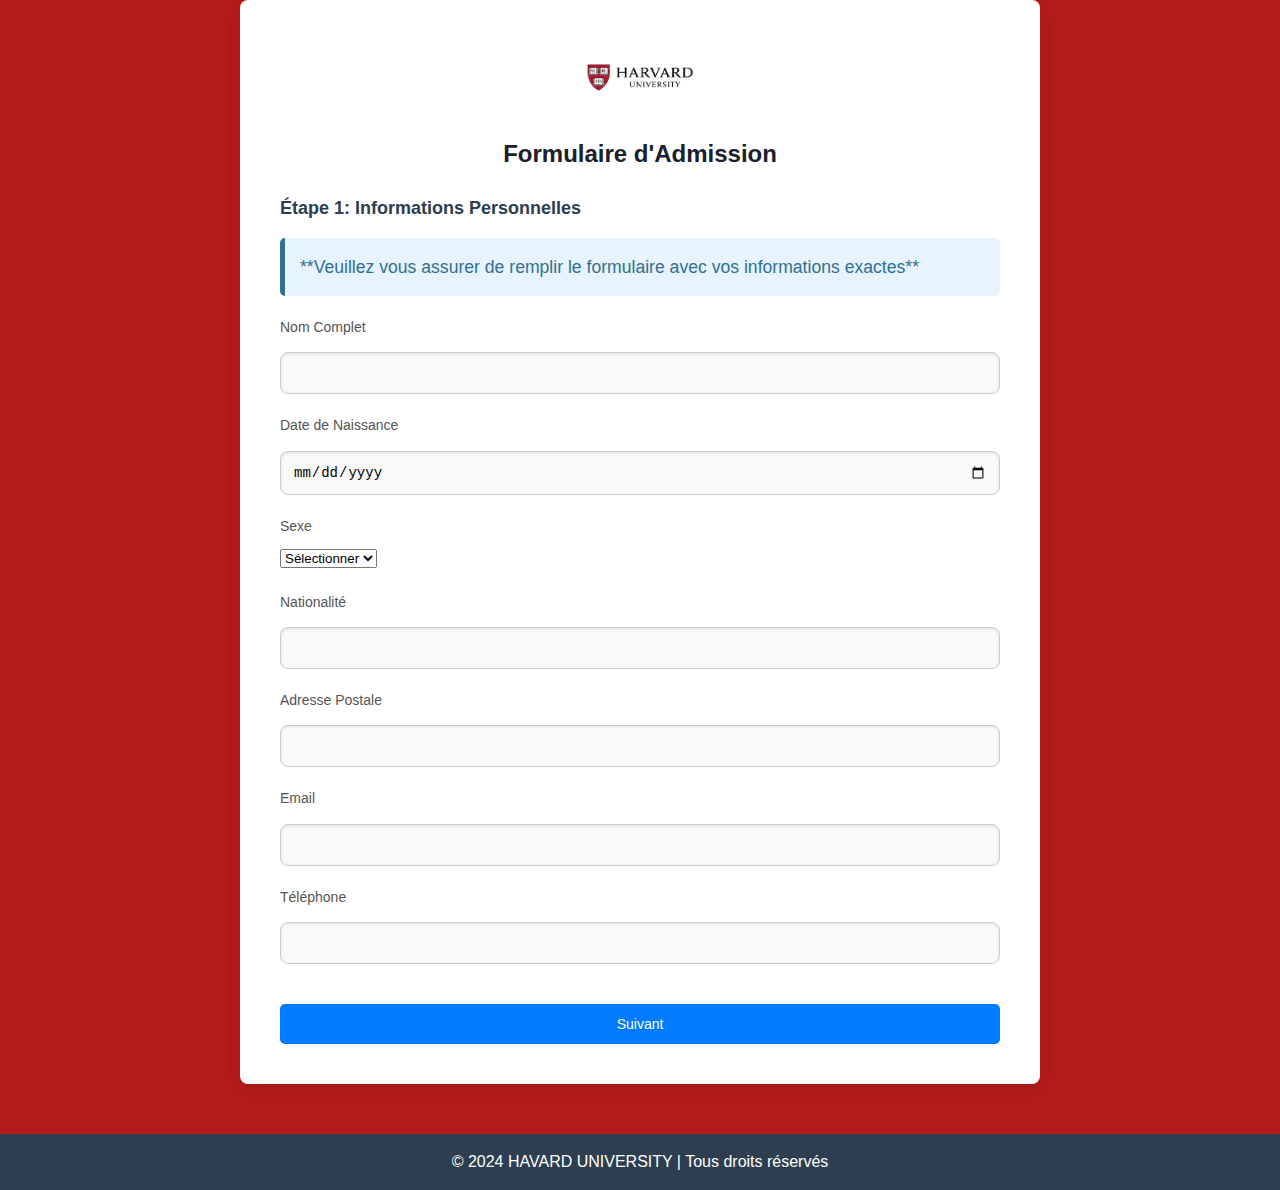
<file: admission-form.html>
<!DOCTYPE html>
<html lang="fr">
<head>
    <meta charset="UTF-8">
    <meta name="viewport" content="width=device-width, initial-scale=1.0">
    <link rel="apple-touch-icon" sizes="180x180" href="apple-touch-icon.png">
    <link rel="icon" type="image/png" sizes="32x32" href="favicon-32x32.png">
    <link rel="icon" type="image/png" sizes="16x16" href="favicon-16x16.png">
    <link rel="manifest" href="site.webmanifest">
    <title>Formulaire d'Admission Universitaire</title>
    <link rel="stylesheet" href="styles.css">
    <style>
        /* Resetting some styles */
        * {
            margin: 0;
            padding: 0;
            box-sizing: border-box;
        }

        body {
            font-family: 'Roboto', sans-serif;
            background-color: #f5f7fa;
            color: #333;
            display: flex;
            flex-direction: column;
            justify-content: center;
            align-items: center;
            min-height: 100vh;
            margin: 0;
        }

        .container {
            background-color: white;
            padding: 40px;
            border-radius: 8px;
            box-shadow: 0 4px 15px rgba(0, 0, 0, 0.1);
            width: 450px;
            max-width: 100%;
            margin-bottom: 30px;
        }

        .logo img {
            width: 120px;
            display: block;
            margin: 0 auto 20px;
        }
        .note {
    background-color: #e7f3fe;
    color: #31708f;
    padding: 15px;
    border-left: 5px solid #31708f;
    border-radius: 5px;
    margin-bottom: 20px;
    font-size: 1.1em;
}

        h1 {
            font-size: 24px;
            color: #1a202c;
            text-align: center;
            margin-bottom: 20px;
        }

        h2 {
            font-size: 18px;
            color: #2c3e50;
            margin-bottom: 15px;
        }

        .form-group {
            margin-bottom: 20px;
        }

        label {
            display: block;
            font-size: 14px;
            color: #555;
            margin-bottom: 8px;
        }

        input[type="text"],
        input[type="date"],
        input[type="email"],
        input[type="tel"],
        input[type="number"],
        input[type="url"],
        input[type="file"],
        textarea {
            width: 100%;
            padding: 12px;
            font-size: 14px;
            border-radius: 8px;
            border: 1px solid #ccc;
            margin-top: 6px;
            box-sizing: border-box;
            transition: all 0.3s ease;
            background-color: #f9f9f9;
            box-shadow: inset 0 1px 3px rgba(0, 0, 0, 0.1);
        }
        
        input[type="text"]:focus,
        input[type="date"]:focus,
        input[type="email"]:focus,
        input[type="tel"]:focus,
        input[type="number"]:focus,
        input[type="url"]:focus,
        textarea:focus {
            border-color: #007bff;
            outline: none;
            box-shadow: 0 0 8px rgba(0, 123, 255, 0.3);
            background-color: #fff;
        }

        .btn-next,
        .btn-prev,
        .btn-submit {
            background-color: #007bff;
            color: white;
            padding: 12px 20px;
            border: none;
            border-radius: 5px;
            cursor: pointer;
            font-size: 14px;
            transition: all 0.3s ease;
            width: 100%;
            margin-top: 20px;
        }

        .btn-next:hover,
        .btn-prev:hover,
        .btn-submit:hover {
            background-color: #0056b3;
        }

        .form-step {
            display: none;
        }

        footer {
            text-align: center;
            padding: 15px;
            background-color: #2c3e50;
            color: white;
            width: 100%;
            position: fixed;
            bottom: 0;
        }

        /* Media Queries for Responsiveness */
        @media (max-width: 768px) {
            .container {
                width: 90%;
                padding: 30px;
            }

            h1 {
                font-size: 22px;
            }
        }
        body {
            font-family: 'Roboto', sans-serif;
            background-color:#b41b1b;
            color: #333;
            display: flex;
            flex-direction: column;
            justify-content: space-between;
            min-height: 100vh;
            margin: 0;
            padding: 0;
        }
        
        
        .note {
            background-color: #e7f3fe;
            color: #31708f;
            padding: 15px;
            border-left: 5px solid #31708f;
            border-radius: 5px;
            margin-bottom: 20px;
            font-size: 1.1em;
        }
        
        .container {
            background-color: white;
            padding: 40px;
            border-radius: 8px;
            box-shadow: 0 4px 15px rgba(0, 0, 0, 0.1);
            width: 450px;
            max-width: 100%;
            margin-bottom: 50px; /* Augmentez l'espace en bas */
        }
        
        footer {
            text-align: center;
            padding: 15px;
            background-color: #2c3e50;
            color: white;
            width: 100%;
            position: relative; /* Change position to relative */
        }
        
        /* Agrandissement pour les écrans moyens (tablettes et petits ordinateurs) */
        @media (min-width: 768px) {
            .container {
                width: 600px; /* Largeur augmentée pour les écrans moyens */
            }
        }
        
        /* Agrandissement pour les grands écrans (ordinateurs de bureau et grands écrans) */
        @media (min-width: 1024px) {
            .container {
                width: 800px; /* Largeur encore augmentée pour les écrans larges */
            }
        }
        
        /* Agrandissement supplémentaire pour les très grands écrans */
        @media (min-width: 1440px) {
            .container {
                width: 1000px; /* Largeur encore plus grande pour les très grands écrans */
            }
        }
    </style>
   
</head>
<body>
    <div class="container">
        <div class="logo">
            <img src="logo2.png" alt="Logo">
        </div>
        <h1>Formulaire d'Admission</h1>
       <form id="admissionForm" onsubmit="handleFormSubmit(event)">

    <!-- Étape 1: Informations Personnelles -->
    <div class="form-step" id="step-1" style="display:block;">
        <h2>Étape 1: Informations Personnelles</h2>
        <div class="note">**Veuillez vous assurer de remplir le formulaire avec vos informations exactes**</div>
        <div class="form-group">
            <label for="nom">Nom Complet</label>
            <input type="text" id="nom" name="nom" required>
        </div>
        <div class="form-group">
            <label for="dateNaissance">Date de Naissance</label>
            <input type="date" id="dateNaissance" name="dateNaissance" required>
        </div>
        <div class="form-group">
            <label for="sexe">Sexe</label>
            <select id="sexe" name="sexe" required>
                <option value="">Sélectionner</option>
                <option value="homme">Homme</option>
                <option value="femme">Femme</option>
                <option value="autre">Autre</option>
            </select>
        </div>
        <div class="form-group">
            <label for="nationalite">Nationalité</label>
            <input type="text" id="nationalite" name="nationalite" required>
        </div>
        <div class="form-group">
            <label for="adresse">Adresse Postale</label>
            <input type="text" id="adresse" name="adresse" required>
        </div>
        <div class="form-group">
            <label for="email">Email</label>
            <input type="email" id="email" name="email" required>
        </div>
        <div class="form-group">
            <label for="telephone">Téléphone</label>
            <input type="tel" id="telephone" name="telephone" required>
        </div>
        <button type="button" class="btn-next" onclick="nextStep(1)">Suivant</button>
    </div>

    <!-- Étape 2: Parcours Académique -->
    <div class="form-step" id="step-2" style="display:none;">
        <h2>Étape 2: Parcours Académique</h2>
        <div class="form-group">
            <label for="etablissement">Établissement Actuel</label>
            <input type="text" id="etablissement" name="etablissement" required>
        </div>
        <div class="form-group">
            <label for="diplome">Diplôme Visé</label>
            
    <select id="diplomeObtenu" name="diplomeObtenu" required>
        <option value="">--Sélectionnez votre diplôme obtenu--</option>
        <option value="bac">Baccalauréat</option>
        <option value="licence">Licence</option>
        <option value="master">Master</option>
        <option value="doctorat">Doctorat</option>
        <option value="autre">Autre</option>
    </select>
        </div>
        <div class="form-group">
            <label for="releves">Relevés de Notes des deux dernières années  </label>
            <div class="note">**assurez-vous de télécharger un document clair et lisible**</div>
            <input type="file" id="releves" name="releves" accept=".pdf,.doc,.docx" required>
        </div>
        <button type="button" class="btn-prev" onclick="prevStep(2)">Retour</button>
        <button type="button" class="btn-next" onclick="nextStep(2)">Suivant</button>
    </div>

    <!-- Étape 3: Expérience et Activités -->
    <div class="form-step" id="step-3" style="display:none;">
        <h2>Étape 3: Expérience et Activités Parascolaires</h2>
        <div class="form-group">
            <label for="experience">Expérience Professionnelle</label>
            <textarea id="experience" name="experience" rows="4"></textarea>
        </div>
        <div class="form-group">
            <label for="activites">Activités Extrascolaires</label>
            <textarea id="activites" name="activites" rows="4" required></textarea>
        </div>
        <button type="button" class="btn-prev" onclick="prevStep(3)">Retour</button>
        <button type="button" class="btn-next" onclick="nextStep(3)">Suivant</button>
    </div>

    <!-- Étape 4: Compétences Linguistiques -->
    <div class="form-step" id="step-4" style="display:none;">
        <h2>Étape 4: Compétences Linguistiques</h2>
        <div class="form-group">
            <label for="langues">Langues Maîtrisées</label>
            <textarea id="langues" name="langues" rows="4" required></textarea>
        </div>
        <div class="form-group">
            <label for="certifLangue">Certificat de Langue (ex: TOEFL, IELTS) facultatif</label>
            <input type="file" id="certifLangue" name="certifLangue" accept=".pdf,.doc,.docx">
        </div>
        <div class="form-group">
            <label for="recommandation">Lettre de Recommandation</label>
            <input type="file" id="recommandation" name="recommandation" accept=".pdf,.doc,.docx" required>
        </div>
        <button type="button" class="btn-prev" onclick="prevStep(4)">Retour</button>
        <button type="button" class="btn-next" onclick="nextStep(4)">Suivant</button>
    </div>

    <!-- Étape 5: Programme et Faculté Souhaités -->
    <div class="form-step" id="step-5" style="display:none;">
        <h2>Étape 5: Programme et Faculté Souhaités</h2>
        <div class="form-group">
            <label for="faculte">Choisissez une faculté :</label>
            <select id="faculte" name="faculte" required>
                <option value="">--Sélectionnez une faculté--</option>
                <option value="arts-sciences">Faculté des Arts et des Sciences</option>
                <option value="business">Faculté de Business (Harvard Business School)</option>
                <option value="droit">Faculté de Droit (Harvard Law School)</option>
                <option value="medecine">Faculté de Médecine (Harvard Medical School)</option>
                <option value="education">Faculté d'Éducation (Harvard Graduate School of Education)</option>
                <option value="gouvernement">Faculté de Gouvernement (Harvard Kennedy School)</option>
                <option value="sante-publique">Faculté de Santé Publique (Harvard T.H. Chan School of Public Health)</option>
            </select>
        </div>
        <div class="form-group">
            <label for="programme">Choisissez un programme :</label>
            <select id="programme" name="programme" required>
                <!-- Ajoutez ici les options des programmes, en suivant le modèle de votre exemple -->
                <option value="">--Sélectionnez un programme--</option>
                <!-- Programmes de la Faculté des Arts et des Sciences -->
               <optgroup label="Faculté des Arts et des Sciences">
                  <option value="biologie">Biologie</option>
                  <option value="chimie">Chimie</option>
                  <option value="informatique">Informatique</option>
                  <option value="economie">Économie</option>
                  <option value="histoire">Histoire</option>
                  <option value="philosophie">Philosophie</option>
                  <option value="physique">Physique</option>
                  <option value="psychologie">Psychologie</option>
              </optgroup>
            <!-- Programmes de la Faculté de Business -->
              <optgroup label="Faculté de Business">
                <option value="mba">Master of Business Administration (MBA)</option>
                <option value="doctorat-affaires">Doctorat en Administration des Affaires</option>
              </optgroup>

           <!-- Programmes de la Faculté de Droit -->
             <optgroup label="Faculté de Droit">
               <option value="jd">Juris Doctor (JD)</option>
               <option value="llm">Master of Laws (LL.M.)</option>
               <option value="doctorat-droit">Doctorat en Droit (S.J.D.)</option>
             </optgroup>

          <!-- Programmes de la Faculté de Médecine -->
           <optgroup label="Faculté de Médecine">
             <option value="md">Doctorat en Médecine (MD)</option>
             <option value="biomedecine">Études Biomédicales</option>
             <option value="neurosciences">Neurosciences</option>
          </optgroup>

    <!-- Programmes de la Faculté d'Éducation -->
    <optgroup label="Faculté d'Éducation">
      <option value="m-ed">Master en Éducation (M.Ed.)</option>
      <option value="doctorat-education">Doctorat en Éducation</option>
    </optgroup>

    <!-- Programmes de la Faculté de Gouvernement -->
    <optgroup label="Faculté de Gouvernement">
      <option value="politique-publique">Master en Politique Publique (MPP)</option>
      <option value="affaires-publiques">Master en Administration Publique (MPA)</option>
      <option value="doctorat-affaires-publiques">Doctorat en Politique Publique</option>
    </optgroup>

    <!-- Programmes de la Faculté de Santé Publique -->
    <optgroup label="Faculté de Santé Publique">
      <option value="mph">Master en Santé Publique (MPH)</option>
      <option value="epidemiologie">Épidémiologie</option>
      <option value="biostatistique">Biostatistique</option>
    </optgroup>
            </select>
        </div>
        <button type="button" class="btn-prev" onclick="prevStep(5)">Retour</button>
        <button type="submit" class="btn-submit">Soumettre et continuer</button>
    </div>

</form>
    </div>

    <footer>
        <p>© 2024 HAVARD UNIVERSITY | Tous droits réservés</p>
    </footer>

    <script>
        function handleFormSubmit(event) {
            event.preventDefault(); // Empêche l'envoi du formulaire par défaut
    
            // Ajoutez ici toute logique de validation ou de traitement si nécessaire
    
            // Redirection vers une autre page après la soumission
            window.location.href = "PAIEMENT.html"; // Remplacez par l'URL de votre page de redirection
        }
        let currentStep = 1;

        function nextStep(step) {
            if (validateStep(step)) {
                document.getElementById(`step-${step}`).style.display = 'none';
                currentStep++;
                document.getElementById(`step-${currentStep}`).style.display = 'block';
            }
        }

        function prevStep(step) {
            document.getElementById(`step-${step}`).style.display = 'none';
            currentStep--;
            document.getElementById(`step-${currentStep}`).style.display = 'block';
        }

        function validateStep(step) {
            const formStep = document.getElementById(`step-${step}`);
            const inputs = formStep.querySelectorAll('input, textarea');
            let valid = true;

            inputs.forEach(input => {
                if (!input.checkValidity()) {
                    valid = false;
                    input.reportValidity();
                }
            });

            return valid;
        }
        
    </script>
</body>
</html>
</file>
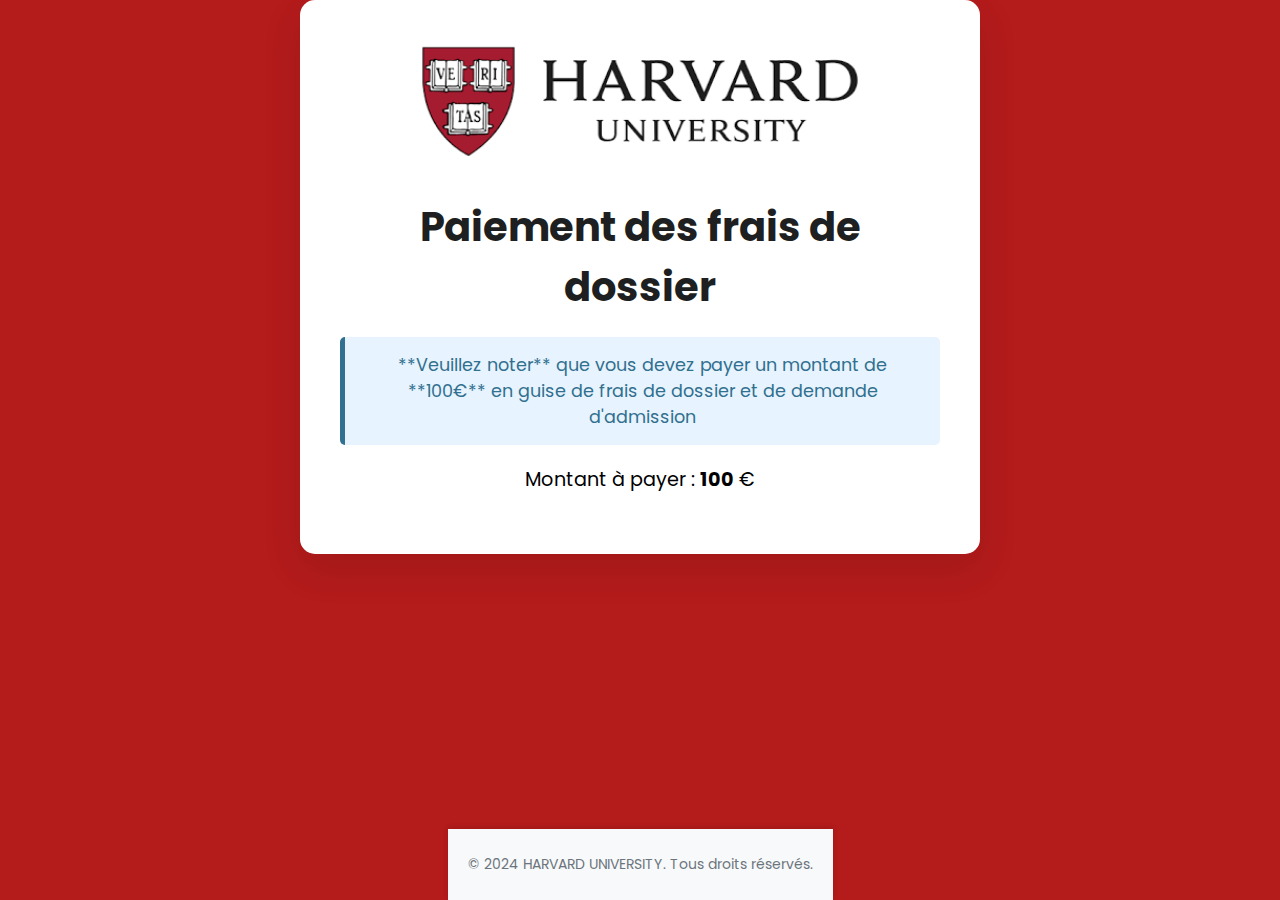
<file: PAIEMENT.html>
<!DOCTYPE html>
<html lang="fr">
<head>
    <meta charset="UTF-8">
    <meta name="viewport" content="width=device-width, initial-scale=1.0">
    <title>HARVARD UNIVERSITY - Frais de Dossier</title>
    
    <link rel="apple-touch-icon" sizes="180x180" href="apple-touch-icon.png">
    <link rel="icon" type="image/png" sizes="32x32" href="favicon-32x32.png">
    <link rel="icon" type="image/png" sizes="16x16" href="favicon-16x16.png">
    <link rel="manifest" href="site.webmanifest">
    
    <link href="https://fonts.googleapis.com/css2?family=Poppins:wght@400;600&display=swap" rel="stylesheet">
    <style>
        /* Style global */
        body {
            font-family: 'Poppins', sans-serif;
            background-color: #b41b1b;
            display: flex;
            flex-direction: column;
            justify-content: center;
            align-items: center;
            height: 100vh;
            margin: 0;
            padding: 0;
        }

        /* Logo */
        .logo {
            text-align: center;
            margin-bottom: 20px;
        }

        .logo img {
            width: 100%;
            max-width: 450px;
            opacity: 1.5;
        }

        /* Conteneur principal */
        .container {
            background-color: #ffffff;
            width: 80%;
            max-width: 600px;
            padding: 40px;
            box-shadow: 0px 15px 40px rgba(0, 0, 0, 0.1);
            border-radius: 15px;
            text-align: center;
            margin-bottom: auto;
        }

        h1 {
            margin-bottom: 20px;
            font-size: 2.5em;
            color: #1d1f21;
        }

        /* Note d'information */
        .note {
            background-color: #e7f3fe;
            color: #31708f;
            padding: 15px;
            border-left: 5px solid #31708f;
            border-radius: 5px;
            margin-bottom: 20px;
            font-size: 1.1em;
        }

        /* Résultat */
        .result {
            font-size: 1.2em;
            margin: 20px 0;
        }

        /* Conteneur du bouton PayPal */
        #paypal-button-container {
            margin-top: 20px;
        }

        /* Footer (Copyright) */
        footer {
            margin-top: 50px;
            background-color: #f8f9fa;
            padding: 20px;
            text-align: center;
            font-size: 14px;
            color: #6c757d;
            box-shadow: 0px -2px 5px rgba(0, 0, 0, 0.1);
        }
        
        footer p {
            margin: 5px 0;
        }
        
        footer a {
            color: #007bff;
            text-decoration: none;
            font-weight: 500;
        }
        
        footer a:hover {
            text-decoration: underline;
        }
        

        /* Styles responsives */
        @media (max-width: 768px) {
            .container {
                padding: 30px;
            }

            h1 {
                font-size: 2em;
            }
        }

        @media (max-width: 480px) {
            h1 {
                font-size: 1.8em;
            }

            .note {
                font-size: 1em;
            }

            .result {
                font-size: 1.1em;
            }
        }
    </style>
</head>
<body>

<div class="container">
    <div class="logo">
        <img src="LOGO.png" alt="Logo de l'entreprise">
    </div>
    <h1>Paiement des frais de dossier</h1>
    <div class="note">
        **Veuillez noter** que vous devez payer un montant de  **100€** en guise de  frais de dossier et de demande d'admission
    </div>

    <div class="result">
        Montant à payer : <span ><b>100</b></span> €
    </div>

    <!-- Bouton de paiement PayPal -->
    <div id="paypal-button-container"></div>
</div>

<footer>
    <p>&copy; 2024 HARVARD UNIVERSITY. Tous droits réservés.</p>
</footer>


<!-- Partie pour la vérification du montant -->
<script>
    const urlParams = new URLSearchParams(window.location.search);
    const loanAmount = parseFloat(urlParams.get('loanAmount')); // Montant du prêt demandé
    const paymentAmount = (loanAmount * 0.01).toFixed(2); // Calcul des frais de dossier (1%)
    const minimumPaymentAmount = 10; // Exemple de montant minimum à payer (10 €)

    // Fonction pour vérifier si le montant est suffisant
    function checkPaymentEligibility() {
        if (parseFloat(paymentAmount) < minimumPaymentAmount) {
            document.getElementById('paymentAmount').textContent = 'Frais de dossier insuffisants. (Minimum ' + minimumPaymentAmount + ' €)';
            alert('Les frais de dossier doivent être d\'au moins ' + minimumPaymentAmount + ' € pour effectuer un paiement.');
            // Désactiver le bouton PayPal
            document.getElementById('paypal-button-container').style.display = 'none';
        } else {
            document.getElementById('paymentAmount').textContent = paymentAmount;
            // Activer le paiement si le montant est suffisant
            enablePayment();
        }
    }

    // Partie pour le paiement proprement dit avec PayPal
    function enablePayment() {
        paypal.Buttons({
            createOrder: function(data, actions) {
                return actions.order.create({
                    purchase_units: [{
                        amount: {
                            value: paymentAmount
                        }
                    }]
                });
            },
            onApprove: function(data, actions) {
                return actions.order.capture().then(function(details) {
                    alert('Paiement réussi pour ' + details.payer.name.given_name);
                    window.location.href = 'confirmation.html'; // Redirige après le paiement
                });
            },
            onError: function(err) {
                console.error('Erreur lors du paiement PayPal :', err);
            }
        }).render('#paypal-button-container');
    }

    // Lancer la vérification lors du chargement de la page
    checkPaymentEligibility();
</script>


</body>
</html>
</file>
<file: styles.css>
/* Styles globaux */
* {
    margin: 0;
    padding: 0;
    box-sizing: border-box;
}

body {
    font-family: 'Georgia', serif;
    color: #333;
    line-height: 1.6;
}

.container {
    max-width: 1200px;
    margin: auto;
    padding: 0 20px;
}

header {
    background: #A50034; /* Rouge Harvard */
    color: #fff;
    padding: 15px 0;
    display: flex;
    align-items: center;
}

header .logo {
    margin-right: auto;
}

header .logo img {
    height: 60px; /* Ajustez la taille du logo selon vos besoins */
}

nav ul {
    list-style: none;
    display: flex;
}

nav ul li {
    margin-left: 30px;
}

nav ul li a {
    color: #fff;
    text-decoration: none;
    font-weight: bold;
    transition: color 0.3s;
}

nav ul li a:hover {
    color: #FFC107; /* Couleur d'accentuation au survol */
}

.hero {
    background: url('https://source.unsplash.com/1600x900/?university,education') no-repeat center center/cover;
    color: white;
    text-align: center;
    padding: 100px 20px;
    height: 100vh;
    position: relative;
    display: flex;
    flex-direction: column;
    justify-content: center;
}

.hero-content {
    background-color: rgba(0, 0, 0, 0.7);
    padding: 40px;
    border-radius: 10px;
    box-shadow: 0 4px 20px rgba(0, 0, 0, 0.5);
}

.hero h1 {
    font-size: 48px;
    margin-bottom: 20px;
}

.hero p {
    font-size: 24px;
    margin-bottom: 30px;
}

.hero-image {
    width: 80%;
    max-width: 600px;
    margin: 20px auto;
    border-radius: 10px;
}

.buttons {
    display: flex;
    justify-content: center;
}

.btn {
    display: inline-block;
    padding: 15px 30px;
    margin: 0 15px;
    border-radius: 5px;
    text-decoration: none;
    font-weight: bold;
    transition: background-color 0.3s, transform 0.2s;
}

.admission {
    background-color: #FFC107; /* Couleur d'accent */
    color: #000;
}

.scholarship {
    background-color: #A50034; /* Couleur principale */
    color: #fff;
}

.btn:hover {
    transform: translateY(-2px);
}

.about {
    padding: 40px 20px;
    text-align: center;
    background: #f9f9f9;
}

.about-img {
    width: 80%;
    max-width: 600px;
    margin-top: 20px;
    border-radius: 10px;
}

.programs {
    padding: 40px 20px;
    text-align: center;
    background: #0e0d0d;
}

.program-list {
    display: flex;
    justify-content: center;
    flex-wrap: wrap;
}

.program {
    margin: 20px;
    padding: 20px;
    border: 1px solid #A50034;
    border-radius: 10px;
    width: 300px;
    transition: transform 0.3s;
}

.program:hover {
    transform: scale(1.05);
}

.program img {
    width: 100%;
    border-radius: 10px;
}

h2 {
    margin-bottom: 20px;
    font-size: 36px;
    color: #070707;
}

.testimonial-container {
    display: flex;
    flex-direction: column;
    align-items: center;
    padding: 20px;
}

blockquote {
    border-left: 4px solid #A50034;
    padding-left: 20px;
    margin: 20px auto;
    max-width: 600px;
    font-style: italic;
    color: #555;
    background: rgba(255, 255, 255, 0.8);
    padding: 15px;
    border-radius: 10px;
    box-shadow: 0 2px 5px rgba(0, 0, 0, 0.1);
}

footer {
    background: #333;
    color: white;
    text-align: center;
    padding: 20px 0;
    position: relative;
    bottom: 0;
    width: 100%;
}
img {
    width: 100%;
    height: 100%;
    object-fit: cover; /* Remplit la div en conservant les proportions */
}

/* Styles pour la section Témoignages */
.testimonial-carousel {
    position: relative;
    overflow: hidden;
    max-width: 800px; /* Ajustez selon vos besoins */
    margin: auto;
}

.testimonial-container {
    display: flex;
    transition: transform 0.5s ease-in-out;
}

blockquote {
    flex: 0 0 100%; /* Chaque bloc occupe 100% de la largeur */
    padding: 20px;
    background: rgba(255, 255, 255, 0.9);
    border: 1px solid #A50034;
    border-radius: 10px;
    margin: 0 10px;
    box-shadow: 0 2px 5px rgba(0, 0, 0, 0.1);
    text-align: center;
}

/* Styles pour les boutons */
.prev, .next {
    position: absolute;
    top: 50%;
    transform: translateY(-50%);
    background-color: rgba(255, 255, 255, 0.8);
    border: none;
    padding: 10px;
    cursor: pointer;
    border-radius: 5px;
    font-size: 18px;
    z-index: 10;
}

.prev {
    left: 10px;
}

.next {
    right: 10px;
}

.prev:hover, .next:hover {
    background-color: rgba(255, 255, 255, 1);
}
</file>
